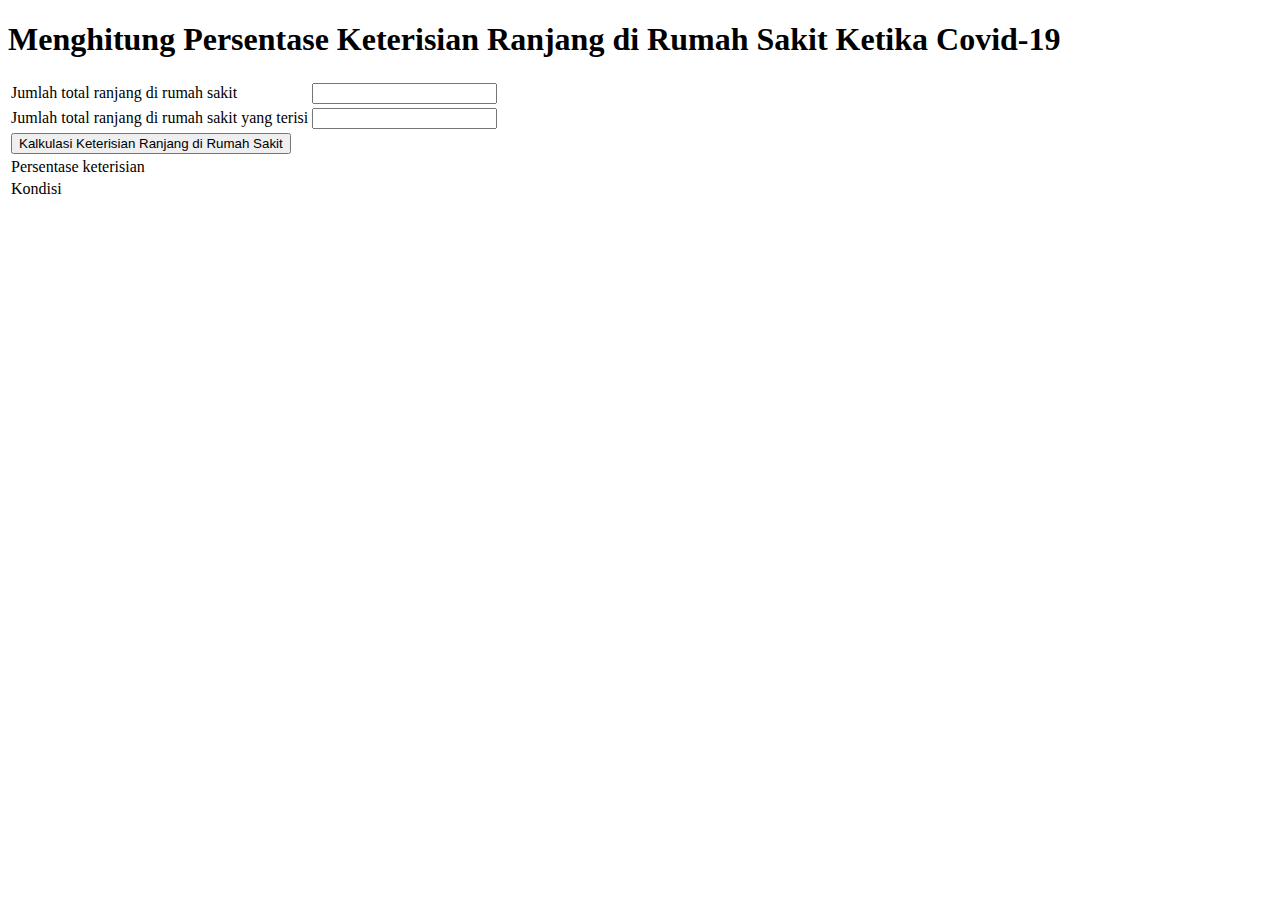
<file: pertemuan6/index.html>
<!DOCTYPE html>
<html>
  <head>
    <meta charset="utf-8">
    <meta name="viewport" content="width=device-width">
    <title>Latihan Javascript 1</title>
  </head>
  <body>
    <script>

        // Beri komentar maksud script di bawah ini ...
        // Buat fungsi baru dengan nama prosesperhitungan untung dipanggil saat dibutuhkan
      function prosesPerhitungan() {

        // Beri komentar maksud script di bawah ini ...
        // Menampilkan text di F12 Google chrome (jika anda pakai chrome #ChromeMasterRace) bagian console
        // Memperjelas apa yang terjadi secara manual
        console.log("Fungsi prosesPerhitungan() dipanggil");

        // Beri komentar maksud script di bawah ini ...
        // Mengambil data yang disimpan di "id input-j"
        var j = document.getElementById("input-j").value;

        // Beri komentar maksud script di bawah ini ...
        // Mengambil data yang disimpan di "id input-t"
        var t = document.getElementById("input-t").value;

        // Buat formula untuk menghitung persentase keterisian ranjang (ptj) ! 
        // Persentase keterisian ranjang = ranjang yang terisi dibagi dengan total ranjang
        var ptj = t / j * 100; 

        // Beri komentar maksud script di bawah ini ...
        // Jawab: Menampilkan persentase dari data yang telah diinput di p dan j
        document.getElementById("output-ptj").textContent = ptj + " %";

        /*
          Buat formula untuk menampilkan kondisi keterisian ranjang (k)
          Jika dibawah 30%, kondisi = AMAN
          Jika 30% - 70%, kondisi = WASPADA
          Jika diatas 70%, kondisi = DARURAT
        */
        var k = ptj;
        if (k <= 30){
            k = "AMAN"
        } else if (k <= 70 && k > 30){
            k = "WASPADA"
        } else if (k > 70){
            k = "DARURAT"
        }

        // Beri komentar maksud script di bawah ini ...
        // Jawab: Menampilkan data yang disimpan di variabel K
        document.getElementById("output-k").textContent = k;

      }


    </script>
    <h1>Menghitung Persentase Keterisian Ranjang di Rumah Sakit Ketika Covid-19</h1>
    <form>
      <table>
        <tr>
          <td>Jumlah total ranjang di rumah sakit</td>
          <td><input id="input-j"></td>
        </tr>
        <tr>
          <td>Jumlah total ranjang di rumah sakit yang terisi</td>
          <td><input id="input-t"></td>
        </tr>
        <tr>
          <td colspan="2"><input type="button" id="input-button" value="Kalkulasi Keterisian Ranjang di Rumah Sakit" onclick="prosesPerhitungan()"></td>
        </tr>
        <tr>
          <td>Persentase keterisian</td>
          <td><p id="output-ptj"></p></td>
        </tr>
        <tr>
          <td>Kondisi</td>
          <td><p id="output-k"></p></td>
        </tr>
      </table> 
    </form>
  </body>
</html>
</file>
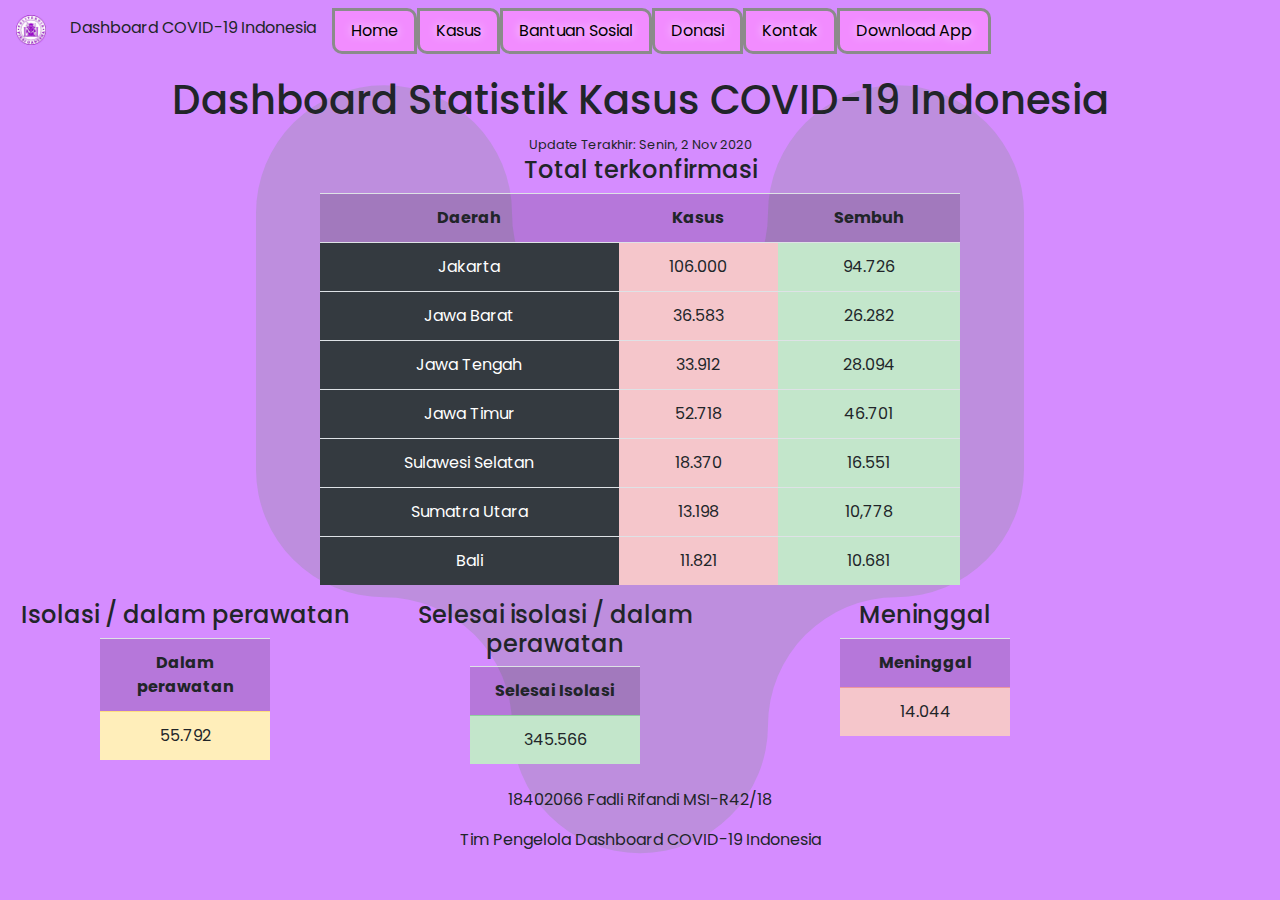
<file: UTS/index.html>
<!DOCTYPE html>
<html lang="en">

<head>
    <meta charset="utf-8">

    <title>Dashboard Covid 19 Indonesia</title>
    <meta name="description"
        content="Dashboard Covid 19 Indonesia. Data kasus per provinsi dan informasi lainnya terkait penanganan Covid 19">

    <meta name="viewport" content="width=device-width, initial-scale=1.0">

    <!--Font disini-->
    <link href="https://fonts.googleapis.com/css2?family=Poppins:wght@300&display=swap" rel="stylesheet">

    <!--Manggil bootstrap-->
    <link rel="stylesheet" href="https://stackpath.bootstrapcdn.com/bootstrap/4.5.2/css/bootstrap.min.css"
        integrity="sha384-JcKb8q3iqJ61gNV9KGb8thSsNjpSL0n8PARn9HuZOnIxN0hoP+VmmDGMN5t9UJ0Z" crossorigin="anonymous">

    <link rel="stylesheet" href="uts.css">

    <!--Icon library-->
    <link rel="stylesheet" href="https://cdnjs.cloudflare.com/ajax/libs/font-awesome/4.7.0/css/font-awesome.min.css">
    <link rel="apple-touch-icon" href="images/logo512.png">

</head>

<body>
    <!-- Header dashboard -->
    <header id="nav-atas" class="navbar">
        <div class="nav justify-content-center menu">
            <a class="navbar-brand" href="#">
                <img src="img/logo.png" width="30" height="30" alt="">
              </a>
            <div id="nav-atas-logo" class="m-2">
                <div id="nav-atas-logo-tulisan">
                    <p>Dashboard COVID-19 Indonesia</p>
                </div>
            </div>
            <ul class="nav justify-content-center menu ml-2" id="nav-atas-menu">
                <li class="nav-item">
                    <a class="nav-link" href="#">Home</a>
                </li>
                <li class="nav-item">
                    <a class="nav-link" href="#">Kasus</a>
                </li>
                <li class="nav-item">
                    <a class="nav-link" href="#">Bantuan Sosial</a>
                </li>
                <li class="nav-item">
                    <a class="nav-link" href="#">Donasi</a>
                </li>
                <li class="nav-item">
                    <a class="nav-link" href="#">Kontak</a>
                </li>
                <li class="nav-item">
                    <a class="nav-link" href="#" class="button" id="button-download-app">Download App</a>
                </li>
            </ul>
        </div>
    </header>

    <!-- Konten utama dashboard -->
    <div id="konten" class="mt-1 text-center">
        <header>
            <h1>Dashboard Statistik Kasus COVID-19 Indonesia</h1>
            <small>Update Terakhir: Senin, 2 Nov 2020</small>
        </header>
        <section id="konten-rangkuman-kasus">

            <!--Bagian total konfirmasi-->
            <div class=>
                <h4>Total terkonfirmasi</h4>

                <!--Tabel konfirmasi-->

                <table class="table text-center justify-content-center">
                    <tr class="table-active">
                        <th>Daerah</th>
                        <th>Kasus</th>
                        <th>Sembuh</th>
                    </tr>

                    <tr>
                        <td class="table-dark">Jakarta</td>
                        <td class="table-danger">106.000</td>
                        <td class="table-success">94.726</td>
                    </tr>
                    <tr>
                        <td class="table-dark">Jawa Barat</td>
                        <td class="table-danger">36.583</td>
                        <td class="table-success">26.282</td>
                    </tr>

                    <tr>
                        <td class="table-dark">Jawa Tengah</td>
                        <td class="table-danger">33.912</td>
                        <td class="table-success">28.094</td>
                    </tr>

                    <tr>
                        <td class="table-dark">Jawa Timur</td>
                        <td class="table-danger">52.718</td>
                        <td class="table-success">46.701</td>
                    </tr>

                    <tr>
                        <td class="table-dark">Sulawesi Selatan</td>
                        <td class="table-danger">18.370</td>
                        <td class="table-success">16.551</td>
                    </tr>

                    <tr>
                        <td class="table-dark">Sumatra Utara</td>
                        <td class="table-danger">13.198</td>
                        <td class="table-success">10,778</td>
                    </tr>

                    <tr>
                        <td class="table-dark">Bali</td>
                        <td class="table-danger">11.821</td>
                        <td class="table-success">10.681</td>
                    </tr>

                </table>
                <!--Akhir tabel konfirmasi-->

            </div>

<div class="container row">
            <!--Bagian isolasi/perawatan-->
        <div class="col-md">
            <div class="mt-3 ">
                <h4>Isolasi / dalam perawatan</h4>

                <!--Tabel isolasi/perawatan-->
                <table class="table">
                    <tr class="table-active">
                        <th>Dalam perawatan</th>
                    </tr>
                    <tr class="table-warning">
                        <td>55.792</td>
                    </tr>
                </table>
                <!--Akhir tabel isolasi-->
            </div>
        </div>

            <!--Bagian selesai isolasi/perawatan-->
        <div class="col-md">    
            <div class="mt-3">
                <h4>Selesai isolasi / dalam perawatan</h4>

                <!--Tabel selesai isolasi/perawatan-->
                <table class="table">
                    <tr class="table-active">
                        <th>Selesai Isolasi</th>
                    </tr>
                    <tr class="table-success">
                        <td>345.566</td>
                    </tr>
                </table>
                <!--Akhir tabel isolasi-->
            </div>
        </div>

        <div class="col-md">
            <!--Bagian meninggal-->
            <div class="mt-3">
                <h4>Meninggal</h4>

                <!--Tabel meninggal-->
                <table class="table">
                    <tr class="table-active">
                        <th>Meninggal</th>
                    </tr>
                    <tr class="table-danger">
                        <td>14.044</td>
                    </tr>
                </table>
                <!--Akhir tabel meninggal-->

            </div>
        </div>    
        </section>
    </div>
</div>

    <!-- Bagian footer dari dashboard -->
    <footer id="footer" class="text-center">
        <br>
        <p>18402066 Fadli Rifandi MSI-R42/18</p>
        <p>Tim Pengelola Dashboard COVID-19 Indonesia</p>
    </footer>
</body>

</html>
</file>
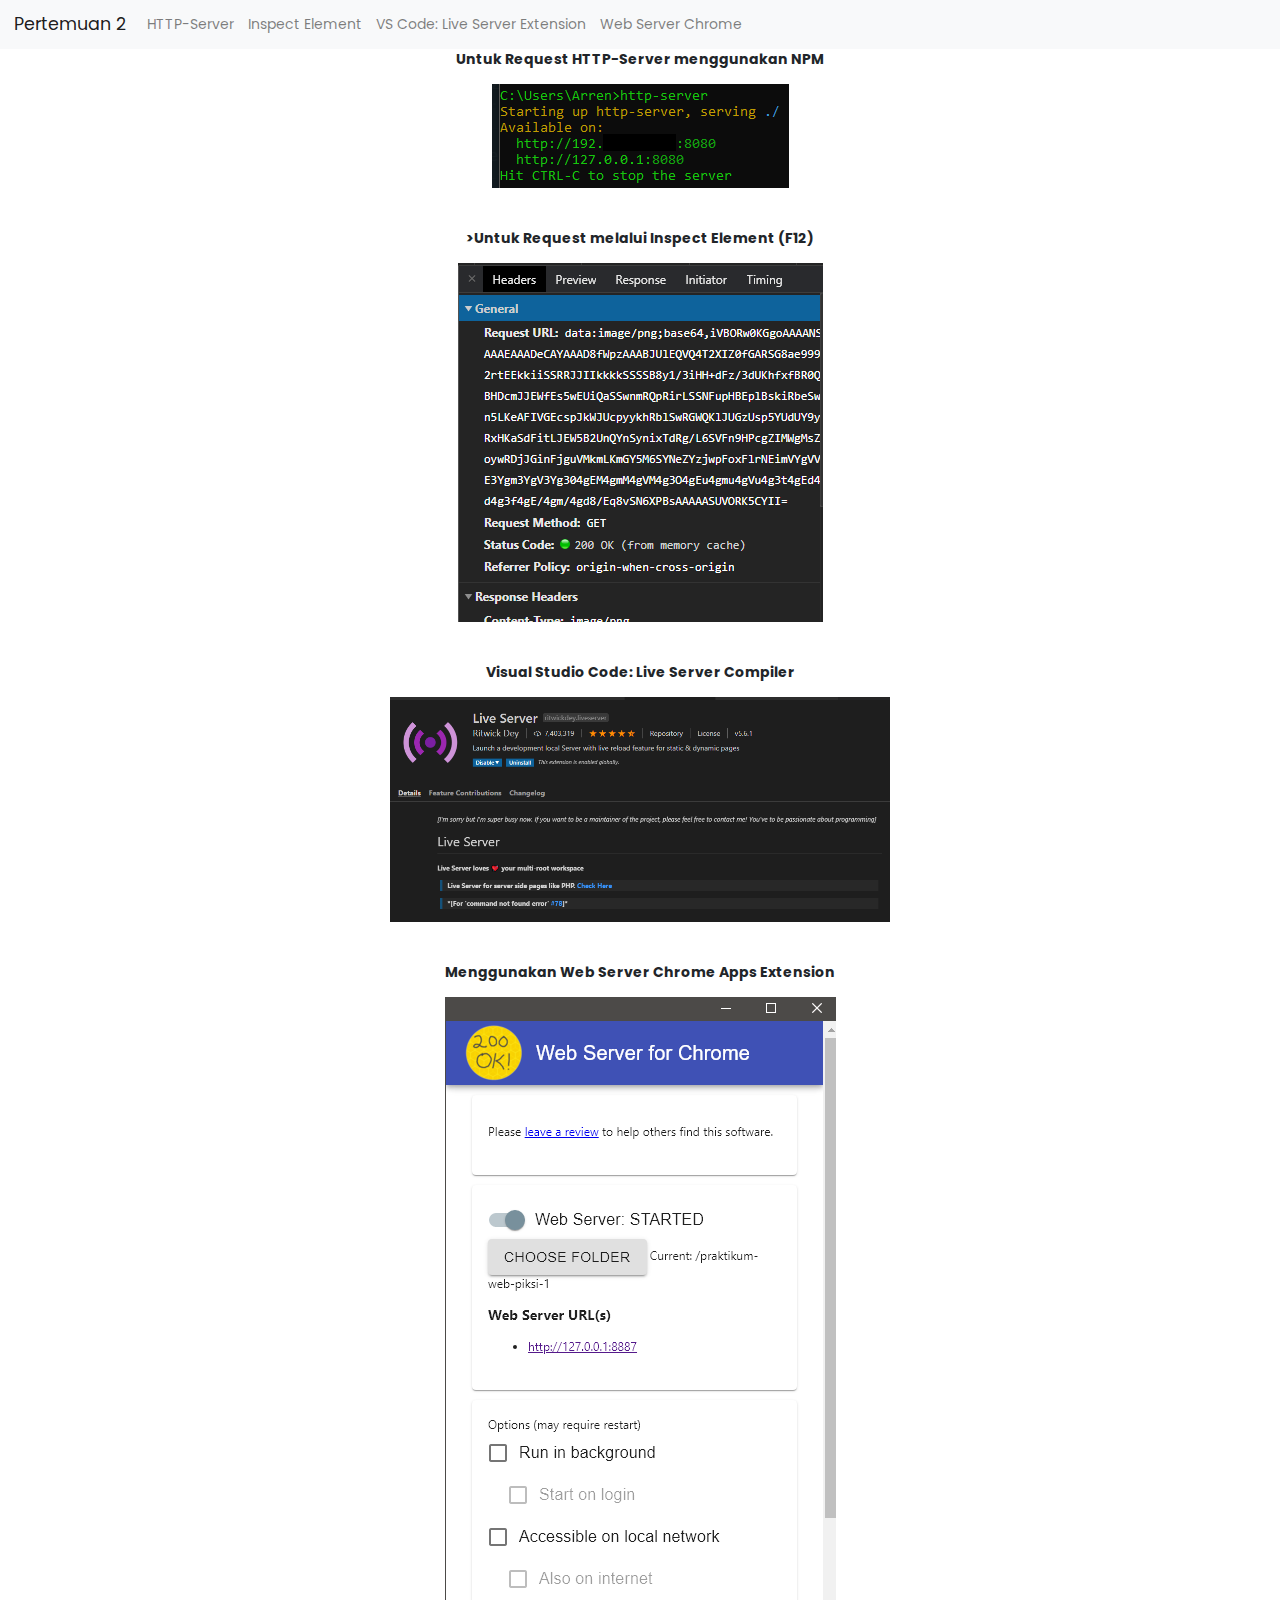
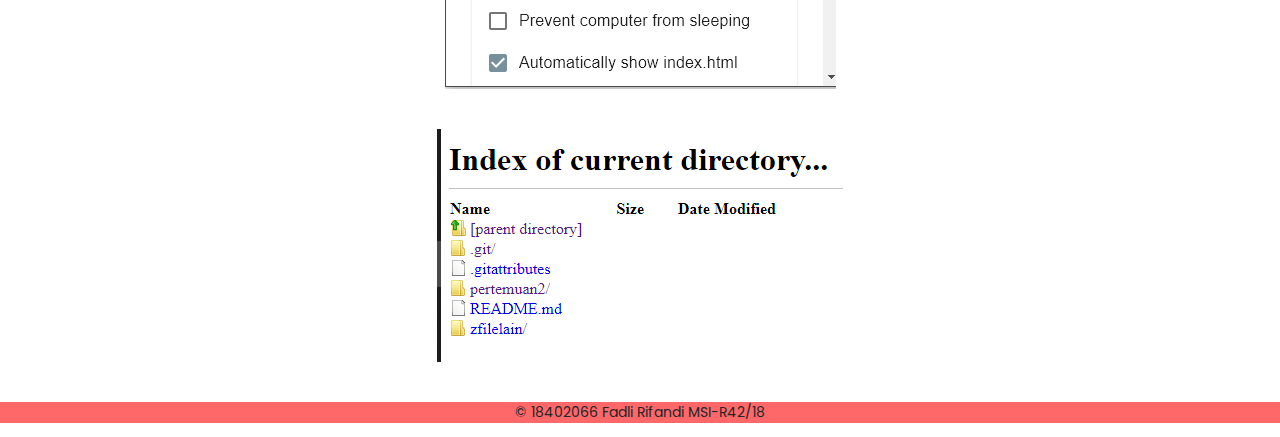
<file: pertemuan2/tugas.html>
<!DOCTYPE html>
<html lang="en">

<head>
    <meta charset="UTF-8">
    <meta name="viewport" content="width=device-width, initial-scale=1.0">
    <title>Pertemuan 2</title>

    <!--Panggil Bootstrap-->
    <link rel="stylesheet" href="https://stackpath.bootstrapcdn.com/bootstrap/4.5.2/css/bootstrap.min.css"
        integrity="sha384-JcKb8q3iqJ61gNV9KGb8thSsNjpSL0n8PARn9HuZOnIxN0hoP+VmmDGMN5t9UJ0Z" crossorigin="anonymous">

    <link rel="stylesheet" href="style.css">

    <!--Font disini-->
    <link href="https://fonts.googleapis.com/css2?family=Poppins:wght@300&display=swap" rel="stylesheet">
    <link href="https://fonts.googleapis.com/css2?family=Playfair+Display:wght@500&display=swap" rel="stylesheet">
    <link href="https://fonts.googleapis.com/css2?family=Lora:ital,wght@1,700&display=swap" rel="stylesheet">

    <!--Icon library-->
    <link rel="stylesheet" href="https://cdnjs.cloudflare.com/ajax/libs/font-awesome/4.7.0/css/font-awesome.min.css">
    <link rel="apple-touch-icon" href="images/logo512.png">
</head>

<body>
    <nav class="navbar navbar-expand-lg navbar-light bg-light">
        <a class="navbar-brand" href="#">Pertemuan 2</a>
        <button class="navbar-toggler" type="button" data-toggle="collapse" data-target="#navbarNav"
            aria-controls="navbarNav" aria-expanded="false" aria-label="Toggle navigation">
            <span class="navbar-toggler-icon"></span>
        </button>
        <div class="collapse navbar-collapse" id="navbarNav">
            <ul class="navbar-nav">
                <li class="nav-item">
                    <a class="nav-link" href="#httpserver">HTTP-Server <span class="sr-only">(current)</span></a>
                </li>
                <li class="nav-item">
                    <a class="nav-link" href="#inspect">Inspect Element</a>
                </li>
                <li class="nav-item">
                    <a class="nav-link" href="#vscode">VS Code: Live Server Extension</a>
                </li>
                <li class="nav-item">
                    <a class="nav-link" href="#webserver">Web Server Chrome</a>
                </li>
            </ul>
        </div>
    </nav>

    <div class="container d-flex justify-content-center" id="httpserver">
        <p><b>Untuk Request HTTP-Server menggunakan NPM</b></p>
    </div>

    <div class="text center">
        <img class="imgcontent" src="img/httpserver.png" height="auto" width="auto" style="margin-bottom: 40px;">
        <br>
    </div>


    <div class="container d-flex justify-content-center" id="inspect">
        <p><b>>Untuk Request melalui Inspect Element (F12)</b></p>
    </div>

    <div class="text center">
        <img class="imgcontent " src="img/header.png" height="auto" width="auto" style="margin-bottom: 40px;">
    </div>

    <div class="container d-flex justify-content-center" id="vscode">
        <p><b>Visual Studio Code: Live Server Compiler</b></p>
    </div>

    <div class="text center">
        <img class="imgcontent " src="img/liveserver.png" height="auto" width="auto" style="margin-bottom: 40px;">
    </div>

    <div class="container d-flex justify-content-center" id="webserver">
        <p><b>Menggunakan Web Server Chrome Apps Extension</b></p>
    </div>

    <div class="text center">
        <img class="imgcontent " src="img/webserver2.png" height="auto" width="auto" style="margin-bottom: 40px;">
    </div>
    <div class="text center">
        <img class="imgcontent " src="img/webserver.png" height="auto" width="auto" style="margin-bottom: 40px;">
    </div>


    <div></div>

    <footer class="footer">

        <p>&#169; 18402066 Fadli Rifandi MSI-R42/18</p>

    </footer>

</body>

</html>
</file>
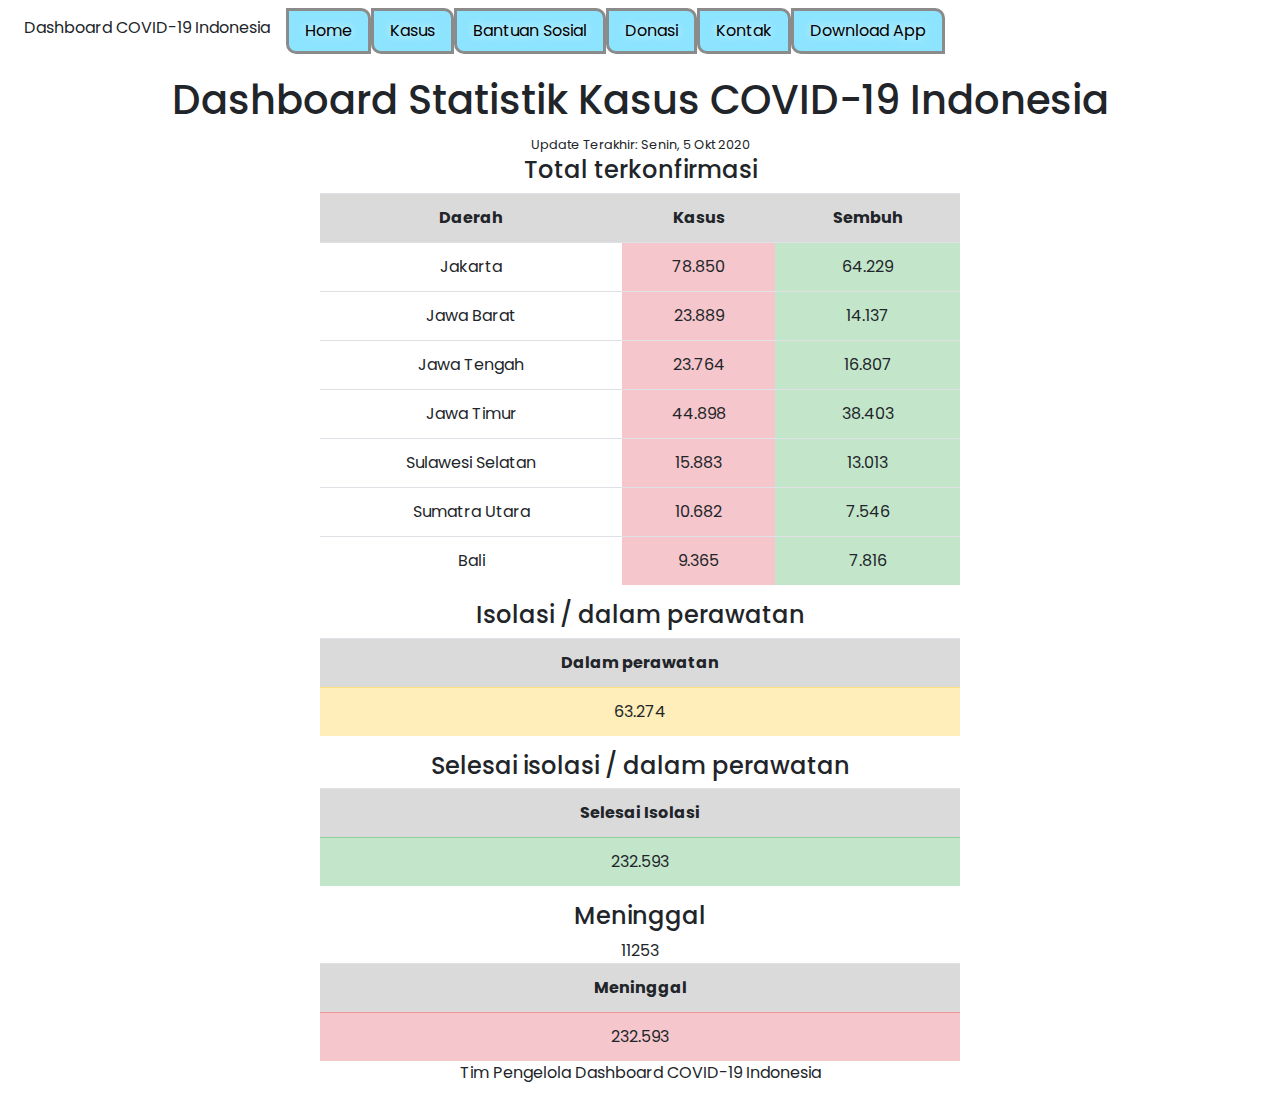
<file: pertemuan3/pertemuan3-dashboard-covid-19.html.html>
<!DOCTYPE html>
<html lang="en">

<head>
    <meta charset="utf-8">

    <title>Dashboard Covid 19 Indonesia</title>
    <meta name="description"
        content="Dashboard Covid 19 Indonesia. Data kasus per provinsi dan informasi lainnya terkait penanganan Covid 19">

    <meta name="viewport" content="width=device-width, initial-scale=1.0">

    <!--Font disini-->
    <link href="https://fonts.googleapis.com/css2?family=Poppins:wght@300&display=swap" rel="stylesheet">

    <!--Manggil bootstrap-->
    <link rel="stylesheet" href="https://stackpath.bootstrapcdn.com/bootstrap/4.5.2/css/bootstrap.min.css"
        integrity="sha384-JcKb8q3iqJ61gNV9KGb8thSsNjpSL0n8PARn9HuZOnIxN0hoP+VmmDGMN5t9UJ0Z" crossorigin="anonymous">

    <link rel="stylesheet" href="pertemuan3-dashboard-covid-19.css">

    <!--Icon library-->
    <link rel="stylesheet" href="https://cdnjs.cloudflare.com/ajax/libs/font-awesome/4.7.0/css/font-awesome.min.css">
    <link rel="apple-touch-icon" href="images/logo512.png">

</head>

<body>
    <!-- Header dashboard -->
    <header id="nav-atas" class="navbar">
        <div class="nav justify-content-center menu">
            <div id="nav-atas-logo" class="m-2">
                <div id="nav-atas-logo-tulisan">
                    <p>Dashboard COVID-19 Indonesia</p>
                </div>
            </div>
            <ul class="nav justify-content-center menu ml-2" id="nav-atas-menu">
                <li class="nav-item">
                    <a class="nav-link" href="#">Home</a>
                </li>
                <li class="nav-item">
                    <a class="nav-link" href="#">Kasus</a>
                </li>
                <li class="nav-item">
                    <a class="nav-link" href="#">Bantuan Sosial</a>
                </li>
                <li class="nav-item">
                    <a class="nav-link" href="#">Donasi</a>
                </li>
                <li class="nav-item">
                    <a class="nav-link" href="#">Kontak</a>
                </li>
                <li class="nav-item">
                    <a class="nav-link" href="#" class="button" id="button-download-app">Download App</a>
                </li>
            </ul>
        </div>
    </header>

    <!-- Konten utama dashboard -->
    <div id="konten" class="mt-1 text-center">
        <header>
            <h1>Dashboard Statistik Kasus COVID-19 Indonesia</h1>
            <small>Update Terakhir: Senin, 5 Okt 2020</small>
        </header>
        <section id="konten-rangkuman-kasus">

            <!--Bagian total konfirmasi-->
            <div class=>
                <h4>Total terkonfirmasi</h4>

                <!--Tabel konfirmasi-->
                
                <table class="table text-center justify-content-center">
                    <tr class="table-active">
                        <th>Daerah</th>
                        <th>Kasus</th>
                        <th>Sembuh</th>
                    </tr>
                   
                    <tr>
                        <td>Jakarta</td>
                        <td class="table-danger">78.850</td>
                        <td class="table-success">64.229</td>
                    </tr>
                    <tr>
                        <td>Jawa Barat</td>
                        <td class="table-danger">23.889</td>
                        <td class="table-success">14.137</td>
                    </tr>
                    
                    <tr>
                        <td>Jawa Tengah</td>
                        <td class="table-danger">23.764</td>
                        <td class="table-success">16.807</td>
                    </tr>
                    
                    <tr>
                        <td>Jawa Timur</td>
                        <td class="table-danger">44.898</td>
                        <td class="table-success">38.403</td>
                    </tr>
                    
                    <tr>
                        <td>Sulawesi Selatan</td>
                        <td class="table-danger">15.883</td>
                        <td class="table-success">13.013</td>
                    </tr>

                    <tr>
                        <td>Sumatra Utara</td>
                        <td class="table-danger">10.682</td>
                        <td class="table-success">7.546</td>
                    </tr>

                    <tr>
                        <td>Bali</td>
                        <td class="table-danger">9.365</td>
                        <td class="table-success">7.816</td>
                    </tr>
                    
                </table>
                <!--Akhir tabel konfirmasi-->

            </div>

            <!--Bagian isolasi/perawatan-->
            <div class="mt-3">
                <h4>Isolasi / dalam perawatan</h4>

                <!--Tabel isolasi/perawatan--> 
                <table class="table">
                    <tr class="table-active">
                        <th>Dalam perawatan</th>
                    </tr>
                    <tr class="table-warning">
                        <td>63.274</td>
                    </tr>
                </table>
                <!--Akhir tabel isolasi-->
            </div>

            <!--Bagian selesai isolasi/perawatan-->
            <div class="mt-3">
                <h4>Selesai isolasi / dalam perawatan</h4>

                 <!--Tabel selesai isolasi/perawatan--> 
                 <table class="table">
                    <tr class="table-active">
                        <th>Selesai Isolasi</th>
                    </tr>
                    <tr class="table-success">
                        <td>232.593</td>
                    </tr>
                </table>
                <!--Akhir tabel isolasi-->

            </div>
            
            <!--Bagian meninggal-->
            <div class="mt-3">
                <h4>Meninggal</h4>11253

                 <!--Tabel meninggal--> 
                 <table class="table">
                    <tr class="table-active">
                        <th>Meninggal</th>
                    </tr>
                    <tr class="table-danger">
                        <td>232.593</td>
                    </tr>
                </table>
                <!--Akhir tabel meninggal-->

            </div>
        </section>
    </div>

    <!-- Bagian footer dari dashboard -->
    <footer id="footer" class="text-center">
        <p>Tim Pengelola Dashboard COVID-19 Indonesia</p>
    </footer>
</body>

</html>
</file>
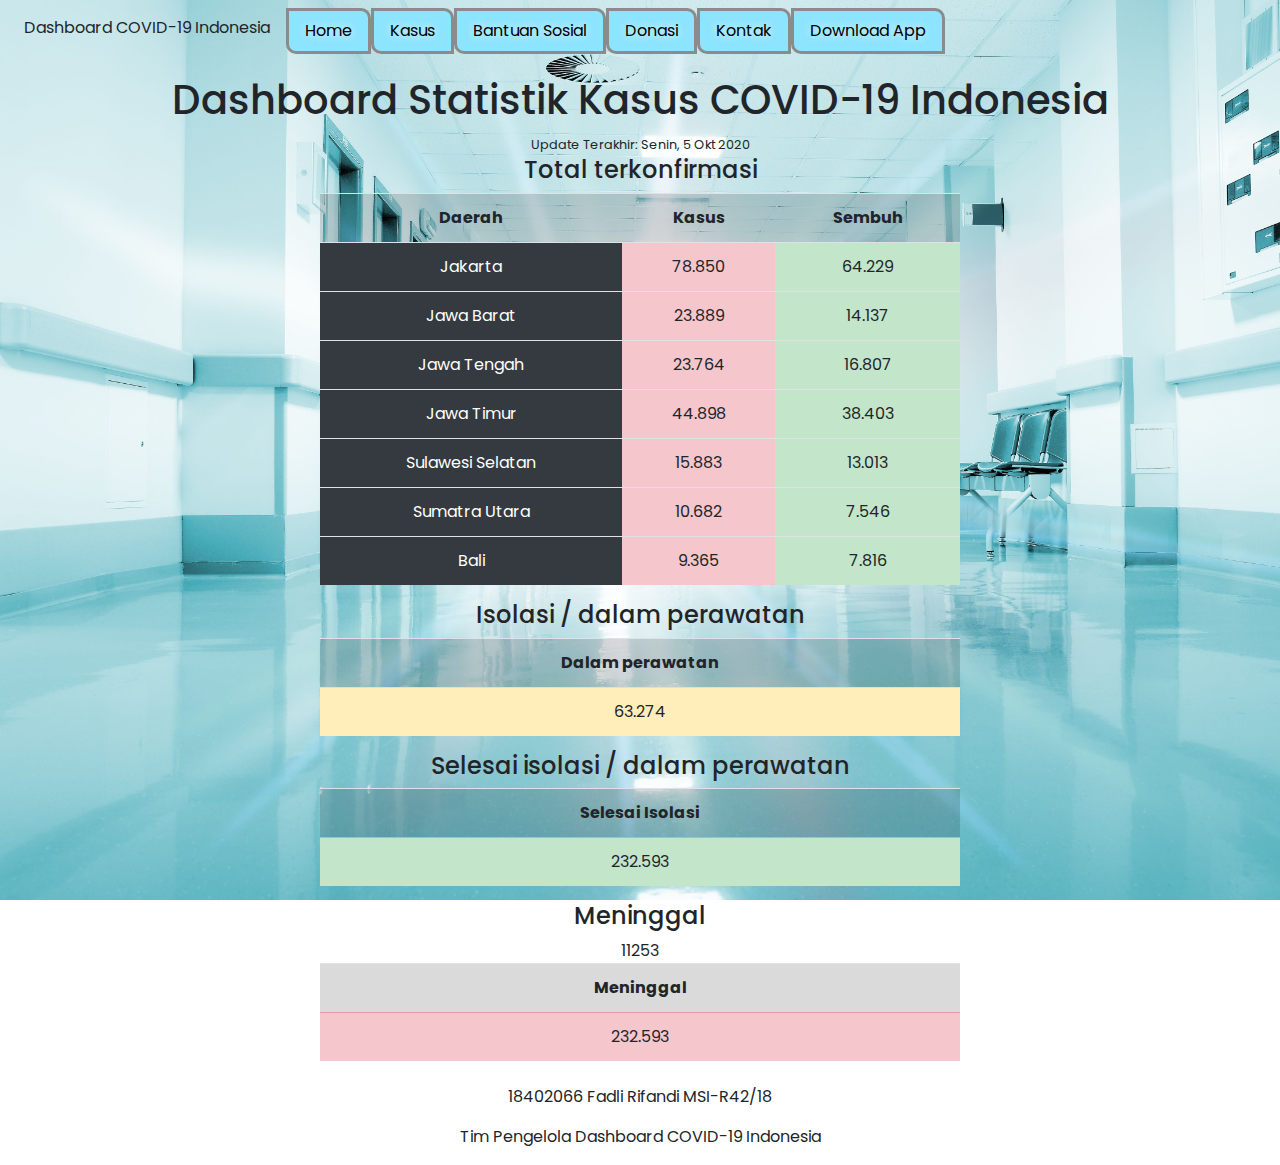
<file: pertemuan4/pertemuan4-dashboard-covid-19.html.html>
<!DOCTYPE html>
<html lang="en">

<head>
    <meta charset="utf-8">

    <title>Dashboard Covid 19 Indonesia</title>
    <meta name="description"
        content="Dashboard Covid 19 Indonesia. Data kasus per provinsi dan informasi lainnya terkait penanganan Covid 19">

    <meta name="viewport" content="width=device-width, initial-scale=1.0">

    <!--Font disini-->
    <link href="https://fonts.googleapis.com/css2?family=Poppins:wght@300&display=swap" rel="stylesheet">

    <!--Manggil bootstrap-->
    <link rel="stylesheet" href="https://stackpath.bootstrapcdn.com/bootstrap/4.5.2/css/bootstrap.min.css"
        integrity="sha384-JcKb8q3iqJ61gNV9KGb8thSsNjpSL0n8PARn9HuZOnIxN0hoP+VmmDGMN5t9UJ0Z" crossorigin="anonymous">

    <link rel="stylesheet" href="pertemuan4-dashboard-covid-19.css">

    <!--Icon library-->
    <link rel="stylesheet" href="https://cdnjs.cloudflare.com/ajax/libs/font-awesome/4.7.0/css/font-awesome.min.css">
    <link rel="apple-touch-icon" href="images/logo512.png">

</head>

<body>
    <!-- Header dashboard -->
    <header id="nav-atas" class="navbar">
        <div class="nav justify-content-center menu">
            <div id="nav-atas-logo" class="m-2">
                <div id="nav-atas-logo-tulisan">
                    <p>Dashboard COVID-19 Indonesia</p>
                </div>
            </div>
            <ul class="nav justify-content-center menu ml-2" id="nav-atas-menu">
                <li class="nav-item">
                    <a class="nav-link" href="#">Home</a>
                </li>
                <li class="nav-item">
                    <a class="nav-link" href="#">Kasus</a>
                </li>
                <li class="nav-item">
                    <a class="nav-link" href="#">Bantuan Sosial</a>
                </li>
                <li class="nav-item">
                    <a class="nav-link" href="#">Donasi</a>
                </li>
                <li class="nav-item">
                    <a class="nav-link" href="#">Kontak</a>
                </li>
                <li class="nav-item">
                    <a class="nav-link" href="#" class="button" id="button-download-app">Download App</a>
                </li>
            </ul>
        </div>
    </header>

    <!-- Konten utama dashboard -->
    <div id="konten" class="mt-1 text-center">
        <header>
            <h1>Dashboard Statistik Kasus COVID-19 Indonesia</h1>
            <small>Update Terakhir: Senin, 5 Okt 2020</small>
        </header>
        <section id="konten-rangkuman-kasus">

            <!--Bagian total konfirmasi-->
            <div class=>
                <h4>Total terkonfirmasi</h4>

                <!--Tabel konfirmasi-->

                <table class="table text-center justify-content-center">
                    <tr class="table-active">
                        <th>Daerah</th>
                        <th>Kasus</th>
                        <th>Sembuh</th>
                    </tr>

                    <tr>
                        <td class="table-dark">Jakarta</td>
                        <td class="table-danger">78.850</td>
                        <td class="table-success">64.229</td>
                    </tr>
                    <tr>
                        <td class="table-dark">Jawa Barat</td>
                        <td class="table-danger">23.889</td>
                        <td class="table-success">14.137</td>
                    </tr>

                    <tr>
                        <td class="table-dark">Jawa Tengah</td>
                        <td class="table-danger">23.764</td>
                        <td class="table-success">16.807</td>
                    </tr>

                    <tr>
                        <td class="table-dark">Jawa Timur</td>
                        <td class="table-danger">44.898</td>
                        <td class="table-success">38.403</td>
                    </tr>

                    <tr>
                        <td class="table-dark">Sulawesi Selatan</td>
                        <td class="table-danger">15.883</td>
                        <td class="table-success">13.013</td>
                    </tr>

                    <tr>
                        <td class="table-dark">Sumatra Utara</td>
                        <td class="table-danger">10.682</td>
                        <td class="table-success">7.546</td>
                    </tr>

                    <tr>
                        <td class="table-dark">Bali</td>
                        <td class="table-danger">9.365</td>
                        <td class="table-success">7.816</td>
                    </tr>

                </table>
                <!--Akhir tabel konfirmasi-->

            </div>

            <!--Bagian isolasi/perawatan-->
            <div class="mt-3">
                <h4>Isolasi / dalam perawatan</h4>

                <!--Tabel isolasi/perawatan-->
                <table class="table">
                    <tr class="table-active">
                        <th>Dalam perawatan</th>
                    </tr>
                    <tr class="table-warning">
                        <td>63.274</td>
                    </tr>
                </table>
                <!--Akhir tabel isolasi-->
            </div>

            <!--Bagian selesai isolasi/perawatan-->
            <div class="mt-3">
                <h4>Selesai isolasi / dalam perawatan</h4>

                <!--Tabel selesai isolasi/perawatan-->
                <table class="table">
                    <tr class="table-active">
                        <th>Selesai Isolasi</th>
                    </tr>
                    <tr class="table-success">
                        <td>232.593</td>
                    </tr>
                </table>
                <!--Akhir tabel isolasi-->

            </div>

            <!--Bagian meninggal-->
            <div class="mt-3">
                <h4>Meninggal</h4>11253

                <!--Tabel meninggal-->
                <table class="table">
                    <tr class="table-active">
                        <th>Meninggal</th>
                    </tr>
                    <tr class="table-danger">
                        <td>232.593</td>
                    </tr>
                </table>
                <!--Akhir tabel meninggal-->

            </div>
        </section>
    </div>

    <!-- Bagian footer dari dashboard -->
    <footer id="footer" class="text-center">
        <br>
        <p>18402066 Fadli Rifandi MSI-R42/18</p>
        <p>Tim Pengelola Dashboard COVID-19 Indonesia</p>
    </footer>
</body>

</html>
</file>
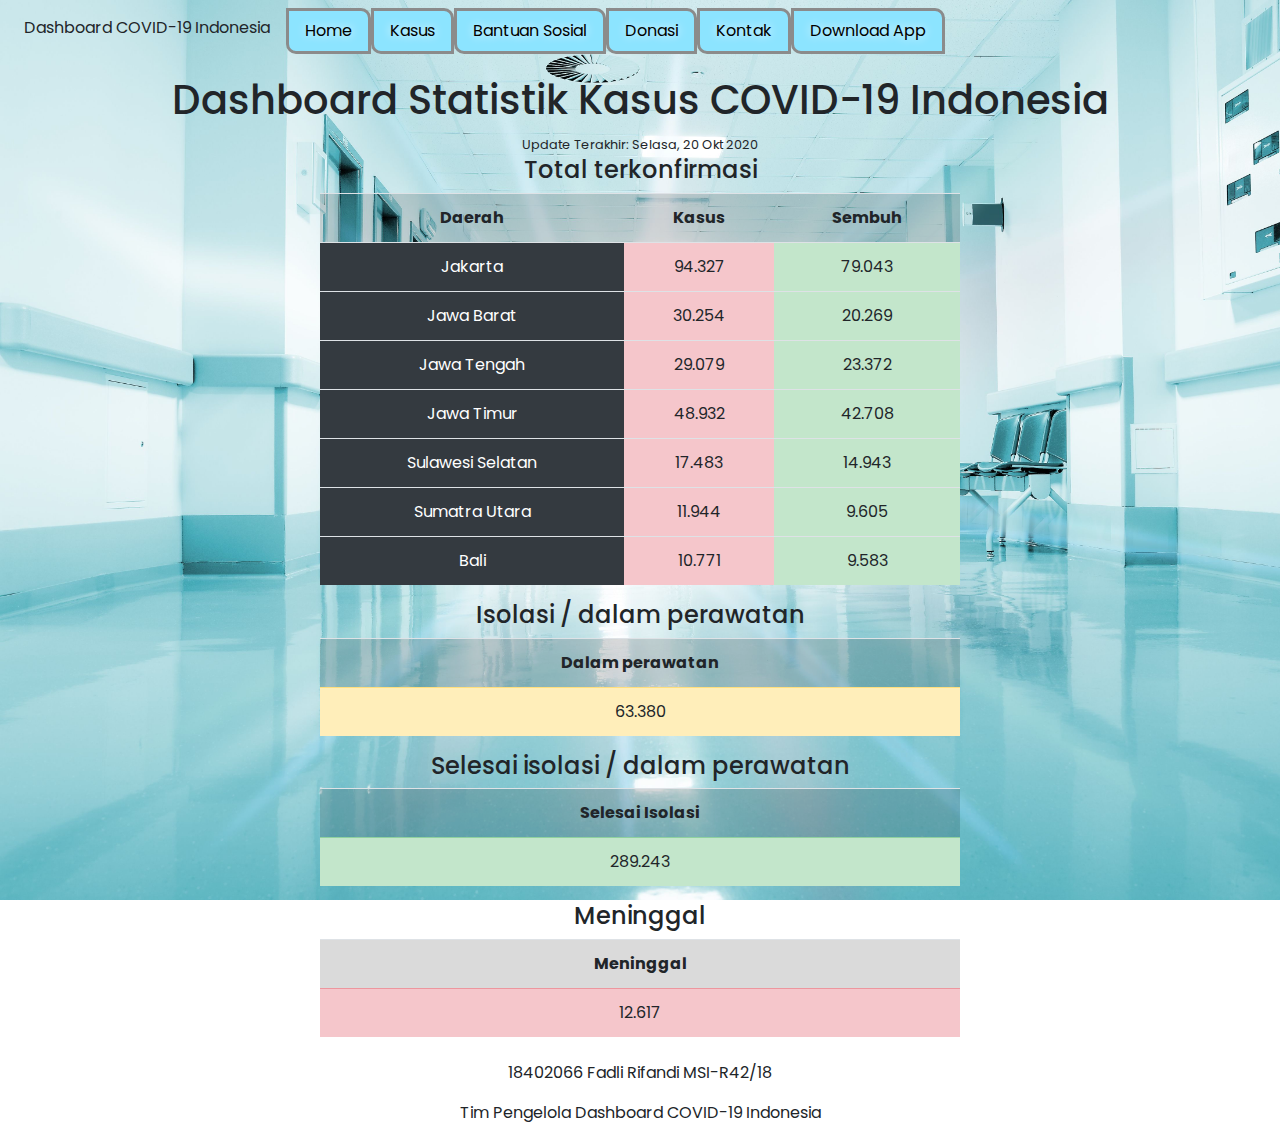
<file: pertemuan5/pertemuan5-dashboard-covid-19.html.html>
<!DOCTYPE html>
<html lang="en">

<head>
    <meta charset="utf-8">

    <title>Dashboard Covid 19 Indonesia</title>
    <meta name="description"
        content="Dashboard Covid 19 Indonesia. Data kasus per provinsi dan informasi lainnya terkait penanganan Covid 19">

    <meta name="viewport" content="width=device-width, initial-scale=1.0">

    <!--Font disini-->
    <link href="https://fonts.googleapis.com/css2?family=Poppins:wght@300&display=swap" rel="stylesheet">

    <!--Manggil bootstrap-->
    <link rel="stylesheet" href="https://stackpath.bootstrapcdn.com/bootstrap/4.5.2/css/bootstrap.min.css"
        integrity="sha384-JcKb8q3iqJ61gNV9KGb8thSsNjpSL0n8PARn9HuZOnIxN0hoP+VmmDGMN5t9UJ0Z" crossorigin="anonymous">

    <link rel="stylesheet" href="pertemuan5-dashboard-covid-19.css">

    <!--Icon library-->
    <link rel="stylesheet" href="https://cdnjs.cloudflare.com/ajax/libs/font-awesome/4.7.0/css/font-awesome.min.css">
    <link rel="apple-touch-icon" href="images/logo512.png">

</head>

<body>
    <!-- Header dashboard -->
    <header id="nav-atas" class="navbar">
        <div class="nav justify-content-center menu">
            <div id="nav-atas-logo" class="m-2">
                <div id="nav-atas-logo-tulisan">
                    <p>Dashboard COVID-19 Indonesia</p>
                </div>
            </div>
            <ul class="nav justify-content-center menu ml-2" id="nav-atas-menu">
                <li class="nav-item">
                    <a class="nav-link" href="#">Home</a>
                </li>
                <li class="nav-item">
                    <a class="nav-link" href="#">Kasus</a>
                </li>
                <li class="nav-item">
                    <a class="nav-link" href="#">Bantuan Sosial</a>
                </li>
                <li class="nav-item">
                    <a class="nav-link" href="#">Donasi</a>
                </li>
                <li class="nav-item">
                    <a class="nav-link" href="#">Kontak</a>
                </li>
                <li class="nav-item">
                    <a class="nav-link" href="#" class="button" id="button-download-app">Download App</a>
                </li>
            </ul>
        </div>
    </header>

    <!-- Konten utama dashboard -->
    <div id="konten" class="mt-1 text-center">
        <header>
            <h1>Dashboard Statistik Kasus COVID-19 Indonesia</h1>
            <small>Update Terakhir: Selasa, 20 Okt 2020</small>
        </header>
        <section id="konten-rangkuman-kasus">

            <!--Bagian total konfirmasi-->
            <div class=>
                <h4>Total terkonfirmasi</h4>

                <!--Tabel konfirmasi-->

                <table class="table text-center justify-content-center">
                    <tr class="table-active">
                        <th>Daerah</th>
                        <th>Kasus</th>
                        <th>Sembuh</th>
                    </tr>

                    <tr>
                        <td class="table-dark">Jakarta</td>
                        <td class="table-danger">94.327</td>
                        <td class="table-success">79.043</td>
                    </tr>
                    <tr>
                        <td class="table-dark">Jawa Barat</td>
                        <td class="table-danger">30.254</td>
                        <td class="table-success">20.269</td>
                    </tr>

                    <tr>
                        <td class="table-dark">Jawa Tengah</td>
                        <td class="table-danger">29.079</td>
                        <td class="table-success">23.372</td>
                    </tr>

                    <tr>
                        <td class="table-dark">Jawa Timur</td>
                        <td class="table-danger">48.932</td>
                        <td class="table-success">42.708</td>
                    </tr>

                    <tr>
                        <td class="table-dark">Sulawesi Selatan</td>
                        <td class="table-danger">17.483</td>
                        <td class="table-success">14.943</td>
                    </tr>

                    <tr>
                        <td class="table-dark">Sumatra Utara</td>
                        <td class="table-danger">11.944</td>
                        <td class="table-success">9.605</td>
                    </tr>

                    <tr>
                        <td class="table-dark">Bali</td>
                        <td class="table-danger">10.771</td>
                        <td class="table-success">9.583</td>
                    </tr>

                </table>
                <!--Akhir tabel konfirmasi-->

            </div>

            <!--Bagian isolasi/perawatan-->
            <div class="mt-3">
                <h4>Isolasi / dalam perawatan</h4>

                <!--Tabel isolasi/perawatan-->
                <table class="table">
                    <tr class="table-active">
                        <th>Dalam perawatan</th>
                    </tr>
                    <tr class="table-warning">
                        <td>63.380</td>
                    </tr>
                </table>
                <!--Akhir tabel isolasi-->
            </div>

            <!--Bagian selesai isolasi/perawatan-->
            <div class="mt-3">
                <h4>Selesai isolasi / dalam perawatan</h4>

                <!--Tabel selesai isolasi/perawatan-->
                <table class="table">
                    <tr class="table-active">
                        <th>Selesai Isolasi</th>
                    </tr>
                    <tr class="table-success">
                        <td>289.243</td>
                    </tr>
                </table>
                <!--Akhir tabel isolasi-->

            </div>

            <!--Bagian meninggal-->
            <div class="mt-3">
                <h4>Meninggal</h4>

                <!--Tabel meninggal-->
                <table class="table">
                    <tr class="table-active">
                        <th>Meninggal</th>
                    </tr>
                    <tr class="table-danger">
                        <td>12.617</td>
                    </tr>
                </table>
                <!--Akhir tabel meninggal-->

            </div>
        </section>
    </div>

    <!-- Bagian footer dari dashboard -->
    <footer id="footer" class="text-center">
        <br>
        <p>18402066 Fadli Rifandi MSI-R42/18</p>
        <p>Tim Pengelola Dashboard COVID-19 Indonesia</p>
    </footer>
</body>

</html>
</file>
<file: pertemuan2/style.css>
* {
    margin: 0px;
    padding: 0px;
    box-sizing: border-box;
    font-family: poppins;
    font-size: 14px;
    text-align: center;
}

.nav-item:hover {
    text-decoration: none;
    color: aqua;
    background-color: blue;
}

.nav-link:hover {
    color: #ffffff;
    background-color: #9c85ff;
    box-shadow: 5px 5px 1px #9c85ff, 5px 5px 20px #9c85ff, 5px 5px 30px #9c85ff;
    transform: scale(1.2);
}

.footer {
    background-color: #ff6868;
}

.imgcontent {
    max-width: 500px;
}
</file>
<file: UTS/uts.css>
/*Universal CSS reset*/
* {
    margin: 0px;
    padding: 0px;
    box-sizing: border-box;
    /*Google fonts: poppin*/
    font-family: poppins;
}

a:hover {
    text-decoration: none;
}

/*Buat navbar*/
.nav-link {
    color: black;
    text-shadow: 0 0 10px #ffffff;
    background-color: #f28cff;
    box-shadow: 1 1 5px #31322f, 1 1 10px #31322f, 1 1 20px #31322f;
    border-radius: 00px 10px 00px 10px;
    border-style: solid;
    border-color: #8b8b8b;
    cursor: pointer;
}

.nav-link:hover {
    color: #af04da;
    background-color: #f3ff8c;
    box-shadow: 5px 5px 10px #ffffff, 5px 5px 20px#ffffff, 5px 5px 30px#ffffff;
    transform: scale(1.2);
}

.text-center {
    text-align: center;
}

/*CSS tabel*/
.table {
    margin: auto;
    width: 50% !important;
}

.table1 {
    margin: auto;
    width: 250px
}

body {
    background-color: #DFDBE5;
background-image: url("data:image/svg+xml,%3Csvg xmlns='http://www.w3.org/2000/svg' width='60' height='96' viewBox='0 0 60 96'%3E%3Cg fill-rule='evenodd'%3E%3Cg fill='%239C92AC' fill-opacity='0.4'%3E%3Cpath d='M36 10a6 6 0 0 1 12 0v12a6 6 0 0 1-6 6 6 6 0 0 0-6 6 6 6 0 0 1-12 0 6 6 0 0 0-6-6 6 6 0 0 1-6-6V10a6 6 0 1 1 12 0 6 6 0 0 0 12 0zm24 78a6 6 0 0 1-6-6 6 6 0 0 0-6-6 6 6 0 0 1-6-6V58a6 6 0 1 1 12 0 6 6 0 0 0 6 6v24zM0 88V64a6 6 0 0 0 6-6 6 6 0 0 1 12 0v12a6 6 0 0 1-6 6 6 6 0 0 0-6 6 6 6 0 0 1-6 6z'/%3E%3C/g%3E%3C/g%3E%3C/svg%3E");
    background-repeat: no-repeat;
    background-attachment: fixed;
    background-size: cover;
    background-color: #d58cff;

}

@media (max-width: 400px) {
    body {
        font-size: 13px;
        background-image: url("data:image/svg+xml,%3Csvg xmlns='http://www.w3.org/2000/svg' width='60' height='96' viewBox='0 0 60 96'%3E%3Cg fill-rule='evenodd'%3E%3Cg fill='%239C92AC' fill-opacity='0.4'%3E%3Cpath d='M36 10a6 6 0 0 1 12 0v12a6 6 0 0 1-6 6 6 6 0 0 0-6 6 6 6 0 0 1-12 0 6 6 0 0 0-6-6 6 6 0 0 1-6-6V10a6 6 0 1 1 12 0 6 6 0 0 0 12 0zm24 78a6 6 0 0 1-6-6 6 6 0 0 0-6-6 6 6 0 0 1-6-6V58a6 6 0 1 1 12 0 6 6 0 0 0 6 6v24zM0 88V64a6 6 0 0 0 6-6 6 6 0 0 1 12 0v12a6 6 0 0 1-6 6 6 6 0 0 0-6 6 6 6 0 0 1-6 6z'/%3E%3C/g%3E%3C/g%3E%3C/svg%3E");
    background-repeat: no-repeat;
        background-repeat: no-repeat;
        background-attachment: fixed;
        background-size: cover;
    }
}
</file>
<file: pertemuan3/pertemuan3-dashboard-covid-19.css>
/*Universal CSS reset*/
*{
    margin: 0px;
    padding: 0px;
    box-sizing: border-box;
    font-family: poppins;
}

a:hover{
    text-decoration: none;
}

/*Buat navbar*/
.nav-link{
    color:black;
    text-shadow: 0 0 10px #ffffff;
    background-color: #8ce4ff;
    box-shadow: 1 1 5px #31322f, 1 1 10px #31322f, 1 1 20px #31322f;
    border-radius: 00px 10px 00px 10px;
    border-style: solid;
    border-color: #8b8b8b;
    cursor:pointer;
}

.nav-link:hover{
    color: #00ad00;
    background-color: #8ce4ff;
    box-shadow: 5px 5px 10px #7af776, 5px 5px 20px#7af776, 5px 5px 30px#7af776;
    transform: scale(1.2);
}

.text-center {
    text-align: center;
  }

/*CSS tabel*/
.table {
    margin: auto;
    width: 50% !important; 
 }

.table1{
    margin: auto;
    width: 250px
}
</file>
<file: pertemuan4/pertemuan4-dashboard-covid-19.css>
/*Universal CSS reset*/
* {
    margin: 0px;
    padding: 0px;
    box-sizing: border-box;
    font-family: poppins;
}

a:hover {
    text-decoration: none;
}

/*Buat navbar*/
.nav-link {
    color: black;
    text-shadow: 0 0 10px #ffffff;
    background-color: #8ce4ff;
    box-shadow: 1 1 5px #31322f, 1 1 10px #31322f, 1 1 20px #31322f;
    border-radius: 00px 10px 00px 10px;
    border-style: solid;
    border-color: #8b8b8b;
    cursor: pointer;
}

.nav-link:hover {
    color: #00ad00;
    background-color: #8ce4ff;
    box-shadow: 5px 5px 10px #7af776, 5px 5px 20px#7af776, 5px 5px 30px#7af776;
    transform: scale(1.2);
}

.text-center {
    text-align: center;
}

/*CSS tabel*/
.table {
    margin: auto;
    width: 50% !important;
}

.table1 {
    margin: auto;
    width: 250px
}

@media (max-width: 400px) {
    body {
        font-size: 12px;
    }
}

body {
    background-image: url('img/rs.jpg');
    background-repeat: no-repeat;
    background-attachment: fixed;
    background-size: cover;
    
}
</file>
<file: pertemuan5/pertemuan5-dashboard-covid-19.css>
/*Universal CSS reset*/
* {
    margin: 0px;
    padding: 0px;
    box-sizing: border-box;
    /*Google fonts: poppin*/
    font-family: poppins;
}

a:hover {
    text-decoration: none;
}

/*Buat navbar*/
.nav-link {
    color: black;
    text-shadow: 0 0 10px #ffffff;
    background-color: #8ce4ff;
    box-shadow: 1 1 5px #31322f, 1 1 10px #31322f, 1 1 20px #31322f;
    border-radius: 00px 10px 00px 10px;
    border-style: solid;
    border-color: #8b8b8b;
    cursor: pointer;
}

.nav-link:hover {
    color: #00ad00;
    background-color: #8ce4ff;
    box-shadow: 5px 5px 10px #7af776, 5px 5px 20px#7af776, 5px 5px 30px#7af776;
    transform: scale(1.2);
}

.text-center {
    text-align: center;
}

/*CSS tabel*/
.table {
    margin: auto;
    width: 50% !important;
}

.table1 {
    margin: auto;
    width: 250px
}

body {
    background-image: url('img/rs.jpg');
    background-repeat: no-repeat;
    background-attachment: fixed;
    background-size: cover;

}

@media (max-width: 400px) {
    body {
        font-size: 13px;
        background-image: url('img/rs-small.jpg');
        background-repeat: no-repeat;
        background-attachment: fixed;
        background-size: cover;
    }
}
</file>
